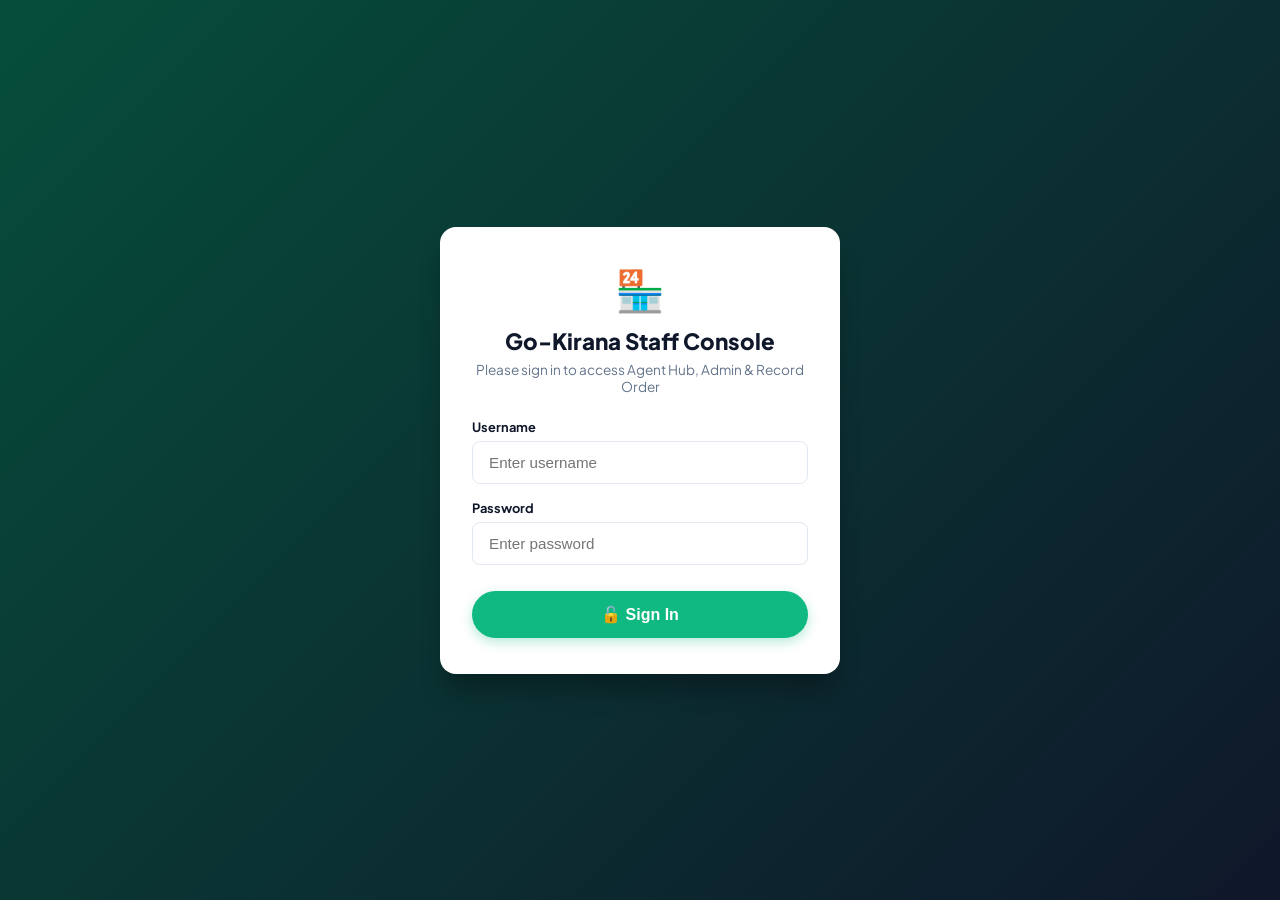
<file: app/index.html>
<!DOCTYPE html>
<html lang="en">
<head>
    <meta charset="UTF-8">
    <meta name="viewport" content="width=device-width, initial-scale=1.0, viewport-fit=cover">
    <title>Go-Kirana Staff Console</title>
    <meta name="robots" content="noindex, nofollow">
    <link href="https://fonts.googleapis.com/css2?family=Plus+Jakarta+Sans:wght@400;500;600;700;800&display=swap" rel="stylesheet">
    <link rel="stylesheet" href="assets/theme.css">

    <!-- PWA: installable app shell -->
    <link rel="manifest" href="manifest.json">
    <meta name="theme-color" content="#10b981">
    <link rel="icon" href="assets/icons/favicon-64.png">
    <link rel="apple-touch-icon" href="assets/icons/apple-touch-icon.png">
    <meta name="apple-mobile-web-app-capable" content="yes">
    <meta name="apple-mobile-web-app-status-bar-style" content="black-translucent">
    <meta name="apple-mobile-web-app-title" content="Go-Kirana">
</head>
<body>

    <!-- LOGIN OVERLAY (shared across every internal tool) -->
    <div id="login-overlay">
        <div class="login-card">
            <div style="font-size:2.5rem; margin-bottom:12px;">🏪</div>
            <h2>Go-Kirana Staff Console</h2>
            <p>Please sign in to access Agent Hub, Admin & Record Order</p>

            <div class="login-field">
                <label>Username</label>
                <input type="text" id="loginUsername" placeholder="Enter username" autocomplete="username">
            </div>

            <div class="login-field">
                <label>Password</label>
                <input type="password" id="loginPassword" placeholder="Enter password" autocomplete="current-password">
            </div>

            <button class="login-btn" id="loginSubmitBtn">🔓 Sign In</button>
            <div id="login-error-msg">Invalid username or password.</div>
        </div>
    </div>

    <!-- APP SHELL HEADER -->
    <header class="app-shell-header">
        <div class="header-container">
            <div class="brand" id="brandHome">
                <div class="brand-icon">🏪</div>
                <div class="brand-text">
                    <h1>Go-Kirana</h1>
                    <p>Staff Console</p>
                </div>
            </div>

            <div class="app-switcher" id="appSwitcher">
                <button class="app-switcher-btn route-btn" data-route="agent">
                    <svg viewBox="0 0 24 24" fill="none" stroke="currentColor" stroke-width="2" stroke-linecap="round" stroke-linejoin="round"><circle cx="12" cy="8" r="4"/><path d="M4 20c0-4 3.6-7 8-7s8 3 8 7"/></svg>
                    Agent Hub
                </button>
                <button class="app-switcher-btn route-btn" data-route="admin">
                    <svg viewBox="0 0 24 24" fill="none" stroke="currentColor" stroke-width="2" stroke-linecap="round" stroke-linejoin="round"><path d="M12 3l7 3v6c0 4.5-3 7.5-7 9-4-1.5-7-4.5-7-9V6l7-3z"/><path d="M9 12l2 2 4-4"/></svg>
                    Admin
                </button>
                <button class="app-switcher-btn route-btn" data-route="orders">
                    <svg viewBox="0 0 24 24" fill="none" stroke="currentColor" stroke-width="2" stroke-linecap="round" stroke-linejoin="round"><rect x="6" y="4" width="12" height="16" rx="2"/><path d="M9 3h6a1 1 0 0 1 1 1v1a1 1 0 0 1-1 1H9a1 1 0 0 1-1-1V4a1 1 0 0 1 1-1z"/><path d="M9 11h6M9 15h6M9 19h3"/></svg>
                    Record Order
                </button>
            </div>

            <div class="header-actions">
                <button class="sync-btn" id="refreshBtn">🔄 Refresh</button>
                <button class="logout-btn" id="logoutBtn">🚪 Logout</button>
            </div>
        </div>
    </header>

    <main id="view-root">
        <div class="skeleton-block">
            <div class="skeleton skeleton-line" style="width:40%; height:28px;"></div>
            <div class="skeleton-grid">
                <div class="skeleton skeleton-card"></div>
                <div class="skeleton skeleton-card"></div>
                <div class="skeleton skeleton-card"></div>
                <div class="skeleton skeleton-card"></div>
            </div>
        </div>
    </main>

    <!-- Mobile bottom tab bar: same routes as .app-switcher above, shown only
         under the mobile breakpoint (see theme.css). Field agents mostly use
         this on a phone, so primary navigation lives within thumb reach. -->
    <nav class="bottom-tab-bar" id="bottomTabBar">
        <button class="bottom-tab-btn route-btn" data-route="agent">
            <svg viewBox="0 0 24 24" fill="none" stroke="currentColor" stroke-width="2" stroke-linecap="round" stroke-linejoin="round"><circle cx="12" cy="8" r="4"/><path d="M4 20c0-4 3.6-7 8-7s8 3 8 7"/></svg>
            <span>Agent Hub</span>
        </button>
        <button class="bottom-tab-btn route-btn" data-route="admin">
            <svg viewBox="0 0 24 24" fill="none" stroke="currentColor" stroke-width="2" stroke-linecap="round" stroke-linejoin="round"><path d="M12 3l7 3v6c0 4.5-3 7.5-7 9-4-1.5-7-4.5-7-9V6l7-3z"/><path d="M9 12l2 2 4-4"/></svg>
            <span>Admin</span>
        </button>
        <button class="bottom-tab-btn route-btn" data-route="orders">
            <svg viewBox="0 0 24 24" fill="none" stroke="currentColor" stroke-width="2" stroke-linecap="round" stroke-linejoin="round"><rect x="6" y="4" width="12" height="16" rx="2"/><path d="M9 3h6a1 1 0 0 1 1 1v1a1 1 0 0 1-1 1H9a1 1 0 0 1-1-1V4a1 1 0 0 1 1-1z"/><path d="M9 11h6M9 15h6M9 19h3"/></svg>
            <span>Record Order</span>
        </button>
    </nav>

    <script src="assets/api.js"></script>
    <script src="assets/auth.js"></script>
    <script>
        const ROUTES = {
            agent: 'agent',
            admin: 'admin',
            orders: 'orders'
        };

        // Routes not listed here are open to any logged-in role.
        const ROUTE_ROLES = {
            admin: 'admin',
            orders: 'admin'
        };

        let navToken = 0;

        function currentRouteKey() {
            const hash = location.hash.replace(/^#\/?/, '').trim();
            return ROUTES[hash] ? hash : 'agent';
        }

        function applySwitcherVisibility() {
            const isAdmin = GK.api.currentRole() === 'admin';
            document.querySelectorAll('.route-btn').forEach(b => {
                const requiredRole = ROUTE_ROLES[b.dataset.route];
                b.style.display = (!requiredRole || isAdmin) ? '' : 'none';
            });
        }

        const SKELETON_HTML = `
            <div class="skeleton-block">
                <div class="skeleton skeleton-line" style="width:40%; height:28px;"></div>
                <div class="skeleton-grid">
                    ${'<div class="skeleton skeleton-card"></div>'.repeat(4)}
                </div>
            </div>`;

        async function navigate(routeKey) {
            if (!GK.auth.guard()) return;
            if (!ROUTES[routeKey]) routeKey = 'agent';

            applySwitcherVisibility();

            const requiredRole = ROUTE_ROLES[routeKey];
            if (requiredRole && GK.api.currentRole() !== requiredRole) {
                location.hash = '#/agent'; // triggers hashchange -> a fresh, authorized navigate()
                return;
            }

            document.querySelectorAll('.route-btn').forEach(b => {
                b.classList.toggle('active', b.dataset.route === routeKey);
            });

            const token = ++navToken;
            const root = document.getElementById('view-root');
            root.innerHTML = SKELETON_HTML;

            try {
                const html = await fetch(`views/${routeKey}.html`).then(r => {
                    if (!r.ok) throw new Error('View not found');
                    return r.text();
                });
                if (token !== navToken) return;
                root.innerHTML = html;
                root.classList.remove('view-fade-in');
                void root.offsetWidth; // restart the animation on every navigation
                root.classList.add('view-fade-in');

                await new Promise((resolve, reject) => {
                    const s = document.createElement('script');
                    s.src = `views/${routeKey}.js`;
                    s.onload = resolve;
                    s.onerror = () => reject(new Error('Failed to load view script'));
                    document.body.appendChild(s);
                });
                if (token !== navToken) return;

                if (typeof window.GK_viewInit === 'function') window.GK_viewInit();
            } catch (err) {
                console.error(err);
                if (token === navToken) {
                    root.innerHTML = '<div class="view-loading">⚠️ Failed to load this view. Please refresh.</div>';
                }
            }
        }

        // Slide the mobile bottom tab bar out of the way while scrolling down
        // a long list, so it never sits over the last card; bring it back on
        // scroll-up or near the top. Only affects window-level scroll — views
        // with their own internally-scrolling box (e.g. Price List) instead
        // get bottom padding sized to the bar (see theme.css).
        (function () {
            const bar = document.getElementById('bottomTabBar');
            if (!bar) return;

            const getY = () => window.pageYOffset || document.documentElement.scrollTop || document.body.scrollTop || 0;

            // Real phone browsers dynamically collapse/expand the address
            // bar while scrolling, which changes how much viewport is
            // actually visible — window.innerHeight doesn't reliably track
            // that on every mobile browser, but window.visualViewport does
            // (it's specifically designed for this). Falls back to
            // innerHeight on desktop / older browsers where it's absent.
            const getViewportHeight = () => (window.visualViewport && window.visualViewport.height) || window.innerHeight;

            let referenceY = getY();
            const THRESHOLD = 10; // px of net movement before reacting, avoids jitter
            const TOP_ZONE = 60; // always show near the top of the page

            // A card can be taller than the whole screen (e.g. an order with
            // many items) — its own action buttons (Edit/Delete/Assign/...)
            // can then land exactly where this fixed bar sits, even when the
            // direction-based logic below would otherwise show it: right
            // after switching tabs (no scroll has happened yet), or after a
            // small upward scroll correction while reading. Any element
            // marked .card-actions currently inside the bar's band vetoes
            // showing it, regardless of scroll direction.
            //
            // The bar's own height is MEASURED (offsetHeight, unaffected by
            // its hide/show transform) rather than a guessed constant —
            // safe-area-inset-bottom (notch / home-indicator) varies a lot
            // by phone model, so a hardcoded pixel estimate can be right on
            // one device and wrong on another.
            function actionsUnderBar() {
                const viewportH = getViewportHeight();
                const barTop = viewportH - bar.offsetHeight;
                const nodes = document.querySelectorAll('.card-actions');
                for (let i = 0; i < nodes.length; i++) {
                    const r = nodes[i].getBoundingClientRect();
                    if (r.bottom > barTop && r.top < viewportH) return true;
                }
                return false;
            }

            function show() {
                if (actionsUnderBar()) return;
                bar.classList.remove('bottom-tab-bar--hidden');
            }
            function hide() {
                bar.classList.add('bottom-tab-bar--hidden');
            }

            // referenceY only moves when we actually act on a threshold
            // crossing — NOT on every scroll event — so a run of small
            // per-event deltas (common on mobile, which can fire scroll many
            // times per gesture) still accumulates instead of each one being
            // compared to the tick immediately before it and never adding up.
            window.addEventListener('scroll', () => {
                const y = getY();

                if (y <= TOP_ZONE) {
                    show();
                    referenceY = y;
                    return;
                }

                const diff = y - referenceY;
                if (diff > THRESHOLD) {
                    hide();
                    referenceY = y;
                } else if (diff < -THRESHOLD) {
                    show();
                    referenceY = y;
                } else if (actionsUnderBar()) {
                    // Below the direction threshold, but a card's buttons
                    // are newly under the bar (e.g. content re-rendered
                    // mid-scroll) — still worth covering.
                    hide();
                }
            }, { passive: true });

            // Re-check whenever the current view's content changes (tab
            // switch, data refresh, status update, etc.) — a tall card's
            // buttons can already be under the bar's default-shown position
            // with no scrolling at all.
            const root = document.getElementById('view-root');
            if (root && window.MutationObserver) {
                new MutationObserver(() => { if (actionsUnderBar()) hide(); })
                    .observe(root, { childList: true, subtree: true });
            }

            // The address bar collapsing/expanding on a real phone changes
            // what's actually covered without the page itself scrolling —
            // visualViewport fires 'resize' for exactly that, independent
            // of the window-level 'scroll' listener above.
            if (window.visualViewport) {
                window.visualViewport.addEventListener('resize', () => {
                    if (actionsUnderBar()) hide();
                }, { passive: true });
            }
        })();

        window.addEventListener('hashchange', () => navigate(currentRouteKey()));

        document.getElementById('brandHome').addEventListener('click', () => { location.hash = '#/agent'; });
        document.querySelectorAll('.route-btn').forEach(btn => {
            btn.addEventListener('click', () => { location.hash = '#/' + btn.dataset.route; });
        });
        document.getElementById('logoutBtn').addEventListener('click', () => GK.auth.logout());
        document.getElementById('refreshBtn').addEventListener('click', () => {
            if (typeof window.GK_viewRefresh === 'function') window.GK_viewRefresh();
        });

        document.addEventListener('gk:login', () => navigate(currentRouteKey()));

        GK.auth.init();
        if (GK.auth.guard()) navigate(currentRouteKey());

        if ('serviceWorker' in navigator) {
            window.addEventListener('load', () => navigator.serviceWorker.register('sw.js'));
        }
    </script>
</body>
</html>
</file>
<file: app/assets/theme.css>
/* ==========================================================================
   Go-Kirana Staff Console — shared design system
   Used by app/index.html (shell) and every view in app/views/*.html
   ========================================================================== */

:root {
    --primary: #10b981;
    --primary-dark: #059669;
    --primary-light: #ecfdf5;
    --bg: #f8fafc;
    --card-bg: #ffffff;
    --text-main: #0f172a;
    --text-muted: #64748b;
    --border: #e2e8f0;
    --accent-blue: #3b82f6;
    --accent-purple: #8b5cf6;
    --accent-orange: #f97316;
    --accent-red: #ef4444;
    --shadow-sm: 0 1px 3px rgba(0,0,0,0.05);
    --shadow-md: 0 4px 12px -2px rgba(0,0,0,0.08);
    --radius-lg: 16px;
    --radius-md: 12px;
    --radius-sm: 8px;
}

* { box-sizing: border-box; margin: 0; padding: 0; }

html, body {
    height: 100%;
}

body {
    font-family: 'Plus Jakarta Sans', sans-serif;
    background-color: var(--bg);
    color: var(--text-main);
    padding-bottom: 40px;
    -webkit-tap-highlight-color: transparent;
    -webkit-font-smoothing: antialiased;
    text-rendering: optimizeLegibility;
}

a { color: inherit; }

/* ---------- Login overlay (shared, shell-level) ---------- */
#login-overlay {
    position: fixed;
    top: 0; left: 0; width: 100vw; height: 100vh;
    background: linear-gradient(135deg, #064e3b 0%, #0f172a 100%);
    z-index: 9999;
    display: flex;
    align-items: center;
    justify-content: center;
    padding: 20px;
}

.login-card {
    background: var(--card-bg);
    border-radius: var(--radius-lg);
    padding: 36px 32px;
    width: 100%;
    max-width: 400px;
    box-shadow: 0 20px 25px -5px rgba(0, 0, 0, 0.3);
    text-align: center;
}

.login-card h2 { font-size: 1.4rem; font-weight: 800; color: var(--text-main); margin-bottom: 6px; }
.login-card p { font-size: 0.85rem; color: var(--text-muted); margin-bottom: 24px; }

.login-field { text-align: left; margin-bottom: 16px; }
.login-field label { display: block; font-size: 0.8rem; font-weight: 700; margin-bottom: 6px; color: var(--text-main); }
.login-field input {
    width: 100%;
    padding: 12px 16px;
    border-radius: var(--radius-sm);
    border: 1px solid var(--border);
    font-size: 0.95rem;
    outline: none;
    transition: border-color 0.2s;
}
.login-field input:focus { border-color: var(--primary); }

.login-btn {
    width: 100%;
    background: var(--primary);
    color: white;
    border: none;
    padding: 14px;
    border-radius: 30px;
    font-size: 1rem;
    font-weight: 800;
    cursor: pointer;
    margin-top: 10px;
    box-shadow: 0 4px 12px rgba(16,185,129,0.3);
}
.login-btn:hover { background: var(--primary-dark); }
.login-btn:disabled { opacity: 0.7; cursor: not-allowed; }

#login-error-msg {
    color: var(--accent-red);
    font-size: 0.8rem;
    font-weight: 700;
    margin-top: 12px;
    display: none;
}

/* ---------- App shell header (top-level, always visible once logged in) ---------- */
.app-shell-header {
    background: linear-gradient(135deg, #064e3b 0%, #047857 100%);
    color: white;
    padding: 16px 20px;
    position: sticky;
    top: 0;
    z-index: 100;
    box-shadow: 0 4px 20px rgba(0,0,0,0.12);
}

.header-container {
    max-width: 1300px;
    margin: 0 auto;
    display: flex;
    justify-content: space-between;
    align-items: center;
    flex-wrap: wrap;
    gap: 12px;
}

.brand { display: flex; align-items: center; gap: 12px; cursor: pointer; }

.brand-icon {
    font-size: 1.8rem;
    background: rgba(255,255,255,0.15);
    width: 44px;
    height: 44px;
    display: flex;
    align-items: center;
    justify-content: center;
    border-radius: var(--radius-md);
    backdrop-filter: blur(4px);
    flex-shrink: 0;
}

.brand-text h1 { font-size: 1.25rem; font-weight: 800; letter-spacing: -0.02em; }
.brand-text p { font-size: 0.75rem; opacity: 0.8; font-weight: 500; }

.header-actions { display: flex; gap: 8px; align-items: center; flex-wrap: wrap; }

/* App switcher: Agent Hub / Admin / Record Order */
.app-switcher { display: flex; gap: 6px; background: rgba(255,255,255,0.12); padding: 4px; border-radius: 30px; }

.app-switcher-btn {
    display: inline-flex;
    align-items: center;
    gap: 7px;
    background: transparent;
    color: rgba(255,255,255,0.85);
    border: none;
    padding: 9px 16px;
    border-radius: 24px;
    font-weight: 700;
    font-size: 0.82rem;
    cursor: pointer;
    transition: all 0.2s ease;
    white-space: nowrap;
}
.app-switcher-btn:hover { background: rgba(255,255,255,0.15); color: white; }
.app-switcher-btn.active { background: white; color: var(--primary-dark); box-shadow: 0 2px 8px rgba(0,0,0,0.15); }
.app-switcher-btn svg, .bottom-tab-btn svg { width: 18px; height: 18px; flex-shrink: 0; }

@media (max-width: 860px) {
    .header-container { flex-direction: column; align-items: stretch; }
    .app-switcher { width: 100%; overflow-x: auto; scrollbar-width: none; }
    .app-switcher::-webkit-scrollbar { display: none; }
    .header-actions { width: 100%; justify-content: space-between; padding-top: 8px; border-top: 1px solid rgba(255,255,255,0.15); }
}

/* ---------- Bottom tab bar (mobile only) ---------- */
.bottom-tab-bar { display: none; }

@media (max-width: 640px) {
    /* Primary route navigation moves to a thumb-reach bottom bar; the top
       switcher would otherwise duplicate it and eat vertical space agents
       need for content on a phone. */
    .app-switcher { display: none; }

    .bottom-tab-bar {
        display: flex;
        position: fixed;
        left: 0; right: 0; bottom: 0;
        z-index: 150;
        /* iOS Safari can visually detach a `position: fixed` element from
           the viewport mid-scroll (it drifts up the page instead of
           staying pinned), especially on long scrolls while the address
           bar is collapsing/expanding — exactly what a long list like
           Order Stream triggers. Forcing this onto its own GPU-composited
           layer keeps it correctly anchored throughout the scroll. */
        transform: translate3d(0, 0, 0);
        -webkit-transform: translate3d(0, 0, 0);
        will-change: transform;
        background: var(--card-bg);
        border-top: 1px solid var(--border);
        box-shadow: 0 -4px 16px rgba(0,0,0,0.06);
        padding: 6px 4px calc(6px + env(safe-area-inset-bottom, 0px));
        transition: transform 0.25s ease;
    }
    /* Slid away while actively scrolling down a long list (see app/index.html) so
       it never sits over the last card; reappears on scroll-up or near the top.
       translate3d (not translateY) so the hidden state stays on the same
       GPU-composited layer as the base state above instead of dropping back
       to the main thread mid-animation. */
    .bottom-tab-bar.bottom-tab-bar--hidden { transform: translate3d(0, 100%, 0); }
    .bottom-tab-btn {
        flex: 1;
        display: flex;
        flex-direction: column;
        align-items: center;
        justify-content: center;
        gap: 3px;
        background: transparent;
        border: none;
        padding: 6px 4px;
        border-radius: var(--radius-sm);
        color: var(--text-muted);
        font-size: 0.68rem;
        font-weight: 700;
        cursor: pointer;
        transition: color 0.15s ease;
    }
    .bottom-tab-btn.active { color: var(--primary-dark); }
    .bottom-tab-btn:active { background: var(--bg); }

    body { padding-bottom: calc(72px + env(safe-area-inset-bottom, 0px)); }
}

.sync-btn {
    background: rgba(255,255,255,0.2);
    color: white;
    border: 1px solid rgba(255,255,255,0.3);
    padding: 8px 14px;
    border-radius: 20px;
    font-weight: 600;
    font-size: 0.8rem;
    cursor: pointer;
    transition: all 0.2s ease;
    white-space: nowrap;
}
.sync-btn:hover { background: white; color: var(--primary-dark); }

.logout-btn {
    background: rgba(239, 68, 68, 0.25);
    color: white;
    border: 1px solid rgba(255,255,255,0.3);
    padding: 8px 14px;
    border-radius: 20px;
    font-weight: 600;
    font-size: 0.8rem;
    cursor: pointer;
    white-space: nowrap;
}
.logout-btn:hover { background: var(--accent-red); }

/* ---------- View routing container ---------- */
#view-root { min-height: 60vh; }

.view-loading {
    display: flex;
    align-items: center;
    justify-content: center;
    gap: 10px;
    padding: 80px 20px;
    color: var(--text-muted);
    font-weight: 700;
}

.spinner {
    width: 20px; height: 20px;
    border: 3px solid var(--border);
    border-top-color: var(--primary);
    border-radius: 50%;
    animation: spin 0.7s linear infinite;
}
@keyframes spin { to { transform: rotate(360deg); } }

/* ---------- Skeleton loader (shown while a view's HTML/JS is fetched) ---------- */
.skeleton-block { padding: 20px 16px; max-width: 1200px; margin: 0 auto; }
.skeleton-grid {
    display: grid;
    grid-template-columns: repeat(auto-fill, minmax(280px, 1fr));
    gap: 20px;
    margin-top: 20px;
}
.skeleton {
    background: linear-gradient(100deg, var(--border) 30%, #eef2f7 50%, var(--border) 70%);
    background-size: 200% 100%;
    animation: shimmer 1.4s ease-in-out infinite;
    border-radius: var(--radius-md);
}
.skeleton-line { border-radius: var(--radius-sm); }
.skeleton-card { height: 180px; border-radius: var(--radius-lg); }
@keyframes shimmer { from { background-position: 150% 0; } to { background-position: -50% 0; } }

@keyframes fadeIn { from { opacity: 0; transform: translateY(4px); } to { opacity: 1; transform: translateY(0); } }
.view-fade-in { animation: fadeIn 0.25s ease; }

.container {
    max-width: 1200px;
    margin: 20px auto;
    padding: 0 16px;
}

/* ---------- Status Toast ---------- */
#status-banner {
    padding: 12px 18px;
    margin-bottom: 20px;
    border-radius: var(--radius-md);
    font-weight: 600;
    font-size: 0.875rem;
    display: flex;
    align-items: center;
    gap: 10px;
    box-shadow: var(--shadow-sm);
}
.status-loading { background: #eff6ff; color: #1e40af; border: 1px solid #bfdbfe; }
.status-success { background: #f0fdf4; color: #166534; border: 1px solid #bbf7d0; }
.status-error { background: #fef2f2; color: #991b1b; border: 1px solid #fecaca; }

/* ---------- Navigation Pills (in-view sub tabs) ---------- */
.nav-pills {
    display: flex;
    gap: 10px;
    margin-bottom: 24px;
    overflow-x: auto;
    padding-bottom: 4px;
    scrollbar-width: none;
}
.nav-pills::-webkit-scrollbar { display: none; }

.pill-btn {
    padding: 10px 20px;
    border: 1px solid var(--border);
    background: var(--card-bg);
    font-size: 0.9rem;
    font-weight: 700;
    color: var(--text-muted);
    cursor: pointer;
    border-radius: 30px;
    white-space: nowrap;
    transition: all 0.2s ease;
    box-shadow: var(--shadow-sm);
}
.pill-btn.active {
    background: var(--primary);
    color: white;
    border-color: var(--primary);
    box-shadow: 0 4px 12px rgba(16, 185, 129, 0.3);
}

.tab-content { display: none; }
.tab-content.active { display: block; }

/* ---------- Home grid (4 primary cards) ---------- */
.home-grid {
    display: grid;
    grid-template-columns: repeat(2, 1fr);
    gap: 20px;
    max-width: 800px;
    margin: 20px auto 40px auto;
}
@media (max-width: 600px) { .home-grid { grid-template-columns: 1fr; } }

.home-card {
    background: var(--card-bg);
    border: 2px solid var(--border);
    border-radius: var(--radius-lg);
    padding: 32px 24px;
    text-align: center;
    cursor: pointer;
    transition: all 0.25s ease;
    box-shadow: var(--shadow-sm);
    display: flex;
    flex-direction: column;
    align-items: center;
    justify-content: center;
    position: relative;
    overflow: hidden;
}
.home-card:hover {
    transform: translateY(-6px);
    border-color: var(--primary);
    box-shadow: 0 12px 24px -4px rgba(16, 185, 129, 0.15);
}
.home-card-icon {
    font-size: 3rem;
    margin-bottom: 12px;
    background: var(--primary-light);
    width: 80px;
    height: 80px;
    border-radius: 50%;
    display: flex;
    align-items: center;
    justify-content: center;
}
.home-card h3 { font-size: 1.25rem; font-weight: 800; color: var(--text-main); margin-bottom: 6px; }
.home-card p { font-size: 0.85rem; color: var(--text-muted); font-weight: 500; }

/* ---------- KPI Dashboard Grid ---------- */
.kpi-grid {
    display: grid;
    grid-template-columns: repeat(auto-fit, minmax(220px, 1fr));
    gap: 16px;
    margin-bottom: 24px;
}
.kpi-card {
    background: var(--card-bg);
    padding: 20px;
    border-radius: var(--radius-lg);
    box-shadow: var(--shadow-sm);
    border: 1px solid var(--border);
    position: relative;
    overflow: hidden;
}
.kpi-card::before { content: ''; position: absolute; top: 0; left: 0; width: 100%; height: 4px; background: var(--primary); }
.kpi-card.blue::before { background: var(--accent-blue); }
.kpi-card.orange::before { background: var(--accent-orange); }
.kpi-card.purple::before { background: var(--accent-purple); }
.kpi-label { font-size: 0.8rem; font-weight: 700; color: var(--text-muted); text-transform: uppercase; letter-spacing: 0.05em; }
.kpi-num { font-size: 1.8rem; font-weight: 800; margin-top: 8px; color: var(--text-main); }

/* ---------- Customer Cards Grid ---------- */
.cards-grid {
    display: grid;
    grid-template-columns: repeat(auto-fill, minmax(320px, 1fr));
    gap: 20px;
}

.customer-card {
    background: var(--card-bg);
    border-radius: var(--radius-lg);
    border: 1px solid var(--border);
    padding: 20px;
    box-shadow: var(--shadow-sm);
    transition: all 0.25s ease;
    cursor: pointer;
    display: flex;
    flex-direction: column;
    justify-content: space-between;
    position: relative;
}
.customer-card:hover { transform: translateY(-4px); box-shadow: var(--shadow-md); border-color: var(--primary); }

.rank-badge {
    position: absolute;
    top: 16px; right: 16px;
    background: linear-gradient(135deg, #10b981, #059669);
    color: white;
    font-size: 0.75rem;
    font-weight: 800;
    padding: 4px 10px;
    border-radius: 20px;
    box-shadow: 0 2px 8px rgba(16, 185, 129, 0.3);
}

.card-header-user { display: flex; align-items: center; gap: 14px; margin-bottom: 16px; padding-right: 60px; }

.avatar {
    width: 48px; height: 48px;
    border-radius: 50%;
    background: var(--primary-light);
    color: var(--primary-dark);
    font-weight: 800;
    font-size: 1.1rem;
    display: flex;
    align-items: center;
    justify-content: center;
}

.user-info h3 { font-size: 1.05rem; font-weight: 800; color: var(--text-main); }
.user-info p { font-size: 0.8rem; color: var(--text-muted); font-weight: 600; }

.score-pill-row {
    display: flex;
    align-items: center;
    justify-content: space-between;
    background: #f1f5f9;
    padding: 10px 14px;
    border-radius: var(--radius-md);
    margin-bottom: 14px;
}
.score-val { font-size: 1.1rem; font-weight: 800; color: var(--primary-dark); }

.stats-badge-row { display: flex; gap: 8px; margin-bottom: 16px; flex-wrap: wrap; }

.badge {
    background: #f1f5f9;
    color: var(--text-main);
    padding: 6px 12px;
    border-radius: 20px;
    font-size: 0.75rem;
    font-weight: 700;
    display: inline-flex;
    align-items: center;
    gap: 4px;
}
.badge.green { background: #dcfce7; color: #15803d; }
.badge.orange { background: #ffedd5; color: #c2410c; }
.badge.red { background: #fee2e2; color: #b91c1c; }

.card-metrics {
    display: grid;
    grid-template-columns: repeat(2, 1fr);
    gap: 10px;
    background: var(--bg);
    padding: 12px;
    border-radius: var(--radius-md);
    margin-bottom: 16px;
}
.metric-item span { display: block; font-size: 0.7rem; color: var(--text-muted); font-weight: 600; text-transform: uppercase; }
.metric-item strong { font-size: 0.95rem; font-weight: 800; color: var(--text-main); }

.card-footer-action {
    display: flex;
    justify-content: space-between;
    align-items: center;
    font-size: 0.85rem;
    font-weight: 700;
    color: var(--primary-dark);
    border-top: 1px solid var(--border);
    padding-top: 12px;
    gap: 8px;
}

.btn-order {
    background: var(--primary);
    color: white;
    border: none;
    padding: 10px 16px;
    border-radius: 20px;
    font-weight: 700;
    font-size: 0.85rem;
    cursor: pointer;
    transition: all 0.2s ease;
    box-shadow: 0 2px 6px rgba(16,185,129,0.3);
}
.btn-order:hover { background: var(--primary-dark); }

.btn-analytics {
    background: #e0e7ff;
    color: #3730a3;
    border: none;
    padding: 10px 14px;
    border-radius: 20px;
    font-weight: 700;
    font-size: 0.85rem;
    cursor: pointer;
}

.btn-whatsapp {
    background: #25D366;
    color: #ffffff;
    border: none;
    padding: 10px 14px;
    border-radius: 20px;
    font-weight: 700;
    font-size: 0.85rem;
    cursor: pointer;
}
.btn-whatsapp:hover { background: #1ebe5b; }
.btn-whatsapp:disabled { opacity: 0.6; cursor: not-allowed; }

/* ---------- Modal Overlay & Containers ---------- */
.modal-overlay {
    position: fixed;
    top: 0; left: 0; width: 100%; height: 100%;
    background: rgba(15, 23, 42, 0.6);
    backdrop-filter: blur(4px);
    z-index: 200;
    display: none;
    justify-content: center;
    align-items: flex-end;
}
@media (min-width: 640px) { .modal-overlay { align-items: center; padding: 20px; } }
.modal-overlay.active { display: flex; }

.modal-container {
    background: var(--card-bg);
    width: 100%;
    max-width: 680px;
    max-height: 90vh;
    border-radius: 24px 24px 0 0;
    overflow-y: auto;
    animation: slideUp 0.3s cubic-bezier(0.16, 1, 0.3, 1);
    padding: 24px;
}
@media (min-width: 640px) { .modal-container { border-radius: var(--radius-lg); } }
@keyframes slideUp { from { transform: translateY(100%); } to { transform: translateY(0); } }

.modal-header {
    display: flex;
    justify-content: space-between;
    align-items: center;
    border-bottom: 1px solid var(--border);
    padding-bottom: 16px;
    margin-bottom: 20px;
}
.modal-title h2 { font-size: 1.2rem; font-weight: 800; }
.modal-title p { font-size: 0.8rem; color: var(--text-muted); }

.close-btn {
    background: #f1f5f9;
    border: none;
    width: 36px; height: 36px;
    border-radius: 50%;
    font-weight: bold;
    cursor: pointer;
    font-size: 1.1rem;
}

/* ---------- Recommendation Box ---------- */
.recommendation-box {
    background: linear-gradient(135deg, #ecfdf5 0%, #f0fdf4 100%);
    border: 1px solid #a7f3d0;
    border-radius: var(--radius-md);
    padding: 16px;
    margin-bottom: 20px;
}
.rec-title { font-size: 0.85rem; font-weight: 800; color: var(--primary-dark); margin-bottom: 10px; display: flex; align-items: center; justify-content: space-between; }
.rec-chips { display: flex; gap: 8px; flex-wrap: wrap; }
.rec-chip {
    background: white;
    border: 1px solid #10b981;
    color: var(--text-main);
    padding: 6px 12px;
    border-radius: 20px;
    font-size: 0.8rem;
    font-weight: 700;
    box-shadow: var(--shadow-sm);
    display: flex;
    align-items: center;
    gap: 6px;
}
.prob-badge { font-size: 0.7rem; background: #dcfce7; color: #15803d; padding: 2px 6px; border-radius: 10px; font-weight: 800; }

/* ---------- Order Cards ---------- */
.month-divider {
    font-size: 0.78rem;
    font-weight: 800;
    color: var(--text-muted);
    text-transform: uppercase;
    letter-spacing: 0.05em;
    padding: 10px 2px 8px;
    margin-top: 4px;
    border-bottom: 2px solid var(--border);
    margin-bottom: 12px;
}
.month-divider:first-child { margin-top: 0; }

.order-card { background: var(--bg); border: 1px solid var(--border); border-radius: var(--radius-md); padding: 16px; margin-bottom: 14px; }
.order-card.flagged { border-color: #f59e0b; background: #fffbeb; }
.order-card-header { display: flex; justify-content: space-between; align-items: center; cursor: pointer; }
.order-id { font-family: monospace; font-weight: 800; font-size: 0.9rem; color: var(--primary-dark); }
.order-date { font-size: 0.75rem; color: var(--text-muted); }

.profit-badge { font-size: 0.75rem; font-weight: 800; padding: 4px 8px; border-radius: 6px; display: inline-block; margin-top: 4px; }
.profit-pos { background: #dcfce7; color: #15803d; }
.profit-neg { background: #fee2e2; color: #b91c1c; }

.flag-badge { font-size: 0.75rem; font-weight: 800; padding: 4px 8px; border-radius: 6px; display: inline-block; margin-top: 4px; margin-left: 6px; background: #fef3c7; color: #92400e; }

.order-items-list { margin-top: 14px; padding-top: 14px; border-top: 1px dashed var(--border); display: none; }
.order-items-list.open { display: block; }

.item-row { display: flex; justify-content: space-between; align-items: center; padding: 8px 0; font-size: 0.85rem; }
.item-name { font-weight: 700; color: var(--text-main); }
.item-meta { font-size: 0.75rem; color: var(--text-muted); }

.search-box { position: relative; margin-bottom: 20px; }
.search-box input {
    width: 100%;
    padding: 12px 16px 12px 42px;
    border-radius: 30px;
    border: 1px solid var(--border);
    background: var(--card-bg);
    font-size: 0.9rem;
    font-family: inherit;
    outline: none;
    box-shadow: var(--shadow-sm);
}
.search-box::before { content: '🔍'; position: absolute; left: 16px; top: 50%; transform: translateY(-50%); font-size: 0.9rem; opacity: 0.5; }

.section-title { font-size: 1.1rem; font-weight: 800; margin-bottom: 16px; display: flex; align-items: center; justify-content: space-between; }

/* ---------- Form Elements & Order Builder ---------- */
.form-group { margin-bottom: 18px; }
.form-group label { display: block; font-size: 0.85rem; font-weight: 700; margin-bottom: 8px; color: var(--text-main); }

.input-text-standard, .input-standard {
    width: 100%;
    padding: 12px 16px;
    border-radius: var(--radius-sm);
    border: 1px solid var(--border);
    font-size: 0.9rem;
    font-family: inherit;
    outline: none;
    background: white;
    transition: border-color 0.2s ease;
}
.input-text-standard:focus, .input-standard:focus { border-color: var(--primary); }

.item-input-builder {
    display: flex;
    flex-direction: column;
    gap: 10px;
    background: var(--bg);
    padding: 14px;
    border-radius: var(--radius-md);
    border: 1px solid var(--border);
    margin-bottom: 16px;
}

.input-row-inputs { display: flex; gap: 10px; width: 100%; align-items: center; }

.builder-qty-control {
    display: flex;
    align-items: center;
    background: white;
    border: 1px solid var(--border);
    border-radius: var(--radius-sm);
    padding: 2px 4px;
    min-width: 110px;
    justify-content: space-between;
}
.builder-qty-btn {
    border: none;
    background: #e2e8f0;
    color: var(--text-main);
    width: 30px; height: 32px;
    border-radius: 6px;
    font-weight: 800;
    font-size: 1rem;
    cursor: pointer;
    display: flex;
    align-items: center;
    justify-content: center;
    flex-shrink: 0;
}
.builder-qty-input {
    width: 36px;
    text-align: center;
    border: none;
    background: transparent;
    font-size: 0.95rem;
    font-weight: 800;
    outline: none;
    color: var(--text-main);
}

@media (max-width: 480px) {
    .input-row-inputs { flex-direction: column; align-items: stretch; }
    .builder-qty-control { justify-content: center; gap: 12px; padding: 6px; }
}

.add-item-btn {
    background: var(--primary-dark);
    color: white;
    border: none;
    padding: 12px;
    border-radius: var(--radius-sm);
    font-weight: 800;
    font-size: 0.95rem;
    cursor: pointer;
    width: 100%;
    display: flex;
    align-items: center;
    justify-content: center;
    gap: 6px;
    box-shadow: 0 2px 8px rgba(5, 150, 105, 0.25);
    transition: background 0.2s ease;
}
.add-item-btn:hover { background: #047857; }

.whatsapp-send-btn {
    background: #25d366;
    color: white;
    border: none;
    width: 100%;
    padding: 14px;
    border-radius: 30px;
    font-size: 1rem;
    font-weight: 800;
    cursor: pointer;
    display: flex;
    align-items: center;
    justify-content: center;
    gap: 8px;
    box-shadow: 0 4px 12px rgba(37, 211, 102, 0.3);
    margin-top: 20px;
}
.whatsapp-send-btn:hover { background: #128c7e; }

/* ---------- Price List ---------- */
.price-cards-list { display: flex; flex-direction: column; gap: 10px; max-height: 70vh; overflow-y: auto; padding-right: 4px; }

@media (max-width: 640px) {
    /* This list scrolls internally (max-height above), so the page-level
       scroll-hide on .bottom-tab-bar never engages here — give the list its
       own trailing space instead so the last card can clear the fixed bar. */
    .price-cards-list { padding-bottom: calc(72px + env(safe-area-inset-bottom, 0px)); }
}

.price-card {
    background: var(--card-bg);
    border: 1px solid var(--border);
    border-radius: var(--radius-md);
    padding: 14px 16px;
    display: flex;
    justify-content: space-between;
    align-items: center;
    box-shadow: var(--shadow-sm);
    transition: transform 0.15s ease, border-color 0.15s ease;
    gap: 10px;
    flex-wrap: wrap;
}
.price-card:hover { border-color: var(--primary); transform: translateY(-2px); }

.price-card-info { flex: 1; min-width: 160px; }
.price-card-name { font-size: 0.95rem; font-weight: 700; color: var(--text-main); line-height: 1.3; }
.price-card-val {
    font-size: 1.05rem;
    font-weight: 800;
    color: var(--primary-dark);
    background: var(--primary-light);
    padding: 6px 12px;
    border-radius: 20px;
    white-space: nowrap;
}
.price-card-actions { display: flex; align-items: center; gap: 8px; flex-wrap: wrap; }

@media (max-width: 480px) {
    .price-card { flex-direction: column; align-items: flex-start; }
    .price-card-actions { width: 100%; justify-content: space-between; margin-top: 6px; }
}

/* ---------- Manage Inventory: table on wide screens, cards on phone ----------
   A 9-column table needs horizontal scrolling on a phone, which is hard to
   read — .inv-card-view carries the same data as one card per item instead.
   Both are rendered together; CSS alone decides which is visible, so there's
   no resize-triggered re-render. */
.inv-card-view { display: none; }
@media (max-width: 640px) {
    .inv-table-view { display: none; }
    .inv-card-view { display: flex; flex-direction: column; gap: 10px; }
}

.inv-item-card {
    background: var(--card-bg);
    border: 1px solid var(--border);
    border-radius: var(--radius-md);
    padding: 14px 16px;
    box-shadow: var(--shadow-sm);
}
.inv-item-card-header { display: flex; justify-content: space-between; align-items: flex-start; gap: 10px; margin-bottom: 10px; }
.inv-item-card-name { font-size: 0.95rem; font-weight: 700; color: var(--text-main); line-height: 1.3; }
.inv-item-card-sku { font-size: 0.7rem; color: var(--text-muted); font-family: monospace; margin-top: 2px; }
.inv-item-card-grid { display: grid; grid-template-columns: repeat(2, 1fr); gap: 10px 12px; margin-bottom: 12px; }
.inv-item-card-grid > div { display: flex; flex-direction: column; gap: 2px; }
.inv-item-card-grid span { font-size: 0.68rem; color: var(--text-muted); text-transform: uppercase; letter-spacing: 0.03em; }
.inv-item-card-grid strong { font-size: 0.88rem; font-weight: 700; color: var(--text-main); }
.inv-item-card-actions { display: flex; gap: 8px; justify-content: flex-end; padding-top: 10px; border-top: 1px solid var(--border); }

/* ---------- Add/Update Products: form on the left, full catalog (with
   computed item value / margin) on the right. ---------- */
.two-col-layout {
    display: grid;
    grid-template-columns: minmax(320px, 420px) 1fr;
    gap: 20px;
    align-items: start;
}
@media (max-width: 900px) {
    .two-col-layout { grid-template-columns: 1fr; }
}

.mode-toggle {
    display: flex;
    border: 1px solid var(--border);
    border-radius: var(--radius-md);
    overflow: hidden;
    margin-bottom: 20px;
}
.mode-toggle button {
    flex: 1;
    padding: 12px 10px;
    border: none;
    background: var(--card-bg);
    font-family: inherit;
    font-weight: 700;
    font-size: 0.85rem;
    color: var(--text-muted);
    cursor: pointer;
    transition: all 0.2s ease;
}
.mode-toggle button + button { border-left: 1px solid var(--border); }
.mode-toggle button.active { background: var(--primary); color: #fff; }

.prod-catalog-list { display: flex; flex-direction: column; gap: 12px; max-height: 80vh; overflow-y: auto; padding-right: 4px; }

.prod-catalog-card {
    background: var(--card-bg);
    border: 1px solid var(--border);
    border-radius: var(--radius-md);
    padding: 14px 16px;
    box-shadow: var(--shadow-sm);
}
.prod-catalog-card-header { display: flex; justify-content: space-between; align-items: flex-start; gap: 10px; margin-bottom: 10px; }
.prod-catalog-card-name { font-size: 0.95rem; font-weight: 700; color: var(--text-main); line-height: 1.3; }
.prod-catalog-card-sku { font-size: 0.72rem; color: var(--text-muted); font-family: monospace; margin-top: 2px; }
.prod-catalog-card-grid { display: grid; grid-template-columns: repeat(2, 1fr); gap: 10px 12px; }
.prod-catalog-card-grid > div { display: flex; flex-direction: column; gap: 2px; }
.prod-catalog-card-grid span { font-size: 0.66rem; color: var(--text-muted); text-transform: uppercase; letter-spacing: 0.03em; }
.prod-catalog-card-grid strong { font-size: 0.85rem; font-weight: 700; color: var(--text-main); }

/* ---------- Shopping List (What to Purchase) — cards, not a table, so it's
   readable in the modal on a phone without horizontal scrolling. ---------- */
.shopping-list-card {
    background: var(--bg);
    border: 1px solid var(--border);
    border-radius: var(--radius-md);
    padding: 12px 14px;
    margin-bottom: 10px;
}
.shopping-list-card-top { display: flex; justify-content: space-between; align-items: flex-start; gap: 10px; }
.shopping-list-card-name { font-size: 0.9rem; font-weight: 700; color: var(--text-main); line-height: 1.3; }
.shopping-list-card-sku { font-size: 0.7rem; color: var(--text-muted); font-family: monospace; margin-top: 2px; }
.shopping-list-card-purchase { font-size: 1.05rem; font-weight: 800; white-space: nowrap; }
.shopping-list-card-meta { font-size: 0.78rem; color: var(--text-muted); margin-top: 8px; }

.qty-controls {
    display: flex;
    align-items: center;
    gap: 4px;
    background: var(--bg);
    border: 1px solid var(--border);
    border-radius: 20px;
    padding: 3px 6px;
}
.qty-btn {
    border: none;
    background: var(--border);
    color: var(--text-main);
    width: 26px; height: 26px;
    border-radius: 50%;
    font-weight: 800;
    font-size: 0.9rem;
    cursor: pointer;
    display: flex;
    align-items: center;
    justify-content: center;
    transition: background 0.15s ease;
    flex-shrink: 0;
}
.qty-btn:hover { background: #cbd5e1; }
.qty-input {
    width: 32px;
    text-align: center;
    border: none;
    background: transparent;
    font-size: 0.9rem;
    font-weight: 800;
    outline: none;
    color: var(--text-main);
}

.add-to-cart-btn {
    background: var(--primary);
    color: white;
    border: none;
    padding: 8px 14px;
    border-radius: 16px;
    font-weight: 700;
    font-size: 0.8rem;
    cursor: pointer;
    transition: background 0.2s ease;
    white-space: nowrap;
}
.add-to-cart-btn:hover { background: var(--primary-dark); }

/* ---------- Custom Auto-suggest Dropdown ---------- */
.custom-suggest-container { position: relative; width: 100%; }
.custom-suggest-dropdown {
    position: absolute;
    top: 100%; left: 0; right: 0;
    background: white;
    border: 1px solid var(--border);
    border-radius: var(--radius-md);
    box-shadow: var(--shadow-md);
    max-height: 220px;
    overflow-y: auto;
    z-index: 500;
    display: none;
    margin-top: 4px;
}
.custom-suggest-item {
    padding: 10px 14px;
    cursor: pointer;
    font-size: 0.85rem;
    font-weight: 600;
    border-bottom: 1px solid #f1f5f9;
    display: flex;
    justify-content: space-between;
    align-items: center;
}
.custom-suggest-item:hover { background: var(--primary-light); color: var(--primary-dark); }

.analytics-grid { display: grid; grid-template-columns: repeat(2, 1fr); gap: 12px; margin-bottom: 20px; }
.analytics-card { background: var(--bg); border: 1px solid var(--border); padding: 14px; border-radius: var(--radius-md); }
.analytics-card span { font-size: 0.75rem; color: var(--text-muted); font-weight: 700; display: block; }
.analytics-card strong { font-size: 1.1rem; font-weight: 800; color: var(--text-main); }

/* ---------- Record Order (desktop workspace) view ---------- */
.workspace-card {
    background: var(--card-bg);
    border: 1px solid var(--border);
    padding: 32px;
    border-radius: var(--radius-lg);
    box-shadow: var(--shadow-sm);
    max-width: 1200px;
    margin: 0 auto;
}

.section-header {
    display: flex;
    justify-content: space-between;
    align-items: center;
    border-bottom: 2px solid var(--bg);
    padding-bottom: 16px;
    margin-bottom: 24px;
    flex-wrap: wrap;
    gap: 12px;
}

.order-id-badge {
    background: var(--primary-light);
    border: 1px solid #a7f3d0;
    padding: 10px 20px;
    border-radius: var(--radius-md);
    text-align: right;
}

.form-row-3 {
    display: grid;
    grid-template-columns: 2fr 1fr 1fr;
    gap: 20px;
    margin-bottom: 24px;
    background: var(--bg);
    padding: 20px;
    border-radius: var(--radius-md);
    border: 1px solid var(--border);
}
@media (max-width: 720px) { .form-row-3 { grid-template-columns: 1fr; } }

.product-search-box {
    background: var(--bg);
    padding: 20px;
    border-radius: var(--radius-md);
    border: 1px solid var(--border);
    margin-bottom: 24px;
}

.items-table {
    width: 100%;
    border-collapse: collapse;
    background: white;
    border-radius: var(--radius-md);
    overflow: hidden;
    border: 1px solid var(--border);
    box-shadow: var(--shadow-sm);
    margin-bottom: 24px;
}
.items-table th {
    background: #f1f5f9;
    padding: 12px 14px;
    text-align: left;
    font-size: 0.8rem;
    font-weight: 800;
    color: var(--text-muted);
    text-transform: uppercase;
    border-bottom: 2px solid var(--border);
}
.items-table td { padding: 12px 14px; border-bottom: 1px solid var(--border); font-size: 0.85rem; }

.summary-grid { display: grid; grid-template-columns: 1fr 1fr; gap: 24px; align-items: start; margin-bottom: 24px; }
@media (max-width: 720px) { .summary-grid { grid-template-columns: 1fr; } }

.summary-card {
    background: linear-gradient(135deg, #f8fafc 0%, #ecfdf5 100%);
    border: 1px solid #a7f3d0;
    padding: 20px;
    border-radius: var(--radius-lg);
}
.summary-row { display: flex; justify-content: space-between; padding: 6px 0; font-size: 0.9rem; }

.btn-submit {
    background: var(--primary);
    color: white;
    border: none;
    width: 100%;
    padding: 18px;
    border-radius: 30px;
    font-size: 1.1rem;
    font-weight: 800;
    cursor: pointer;
    box-shadow: 0 4px 14px rgba(16,185,129,0.35);
    transition: background 0.2s ease;
}
.btn-submit:hover { background: var(--primary-dark); }
.btn-submit:disabled { opacity: 0.6; cursor: not-allowed; }
</file>
